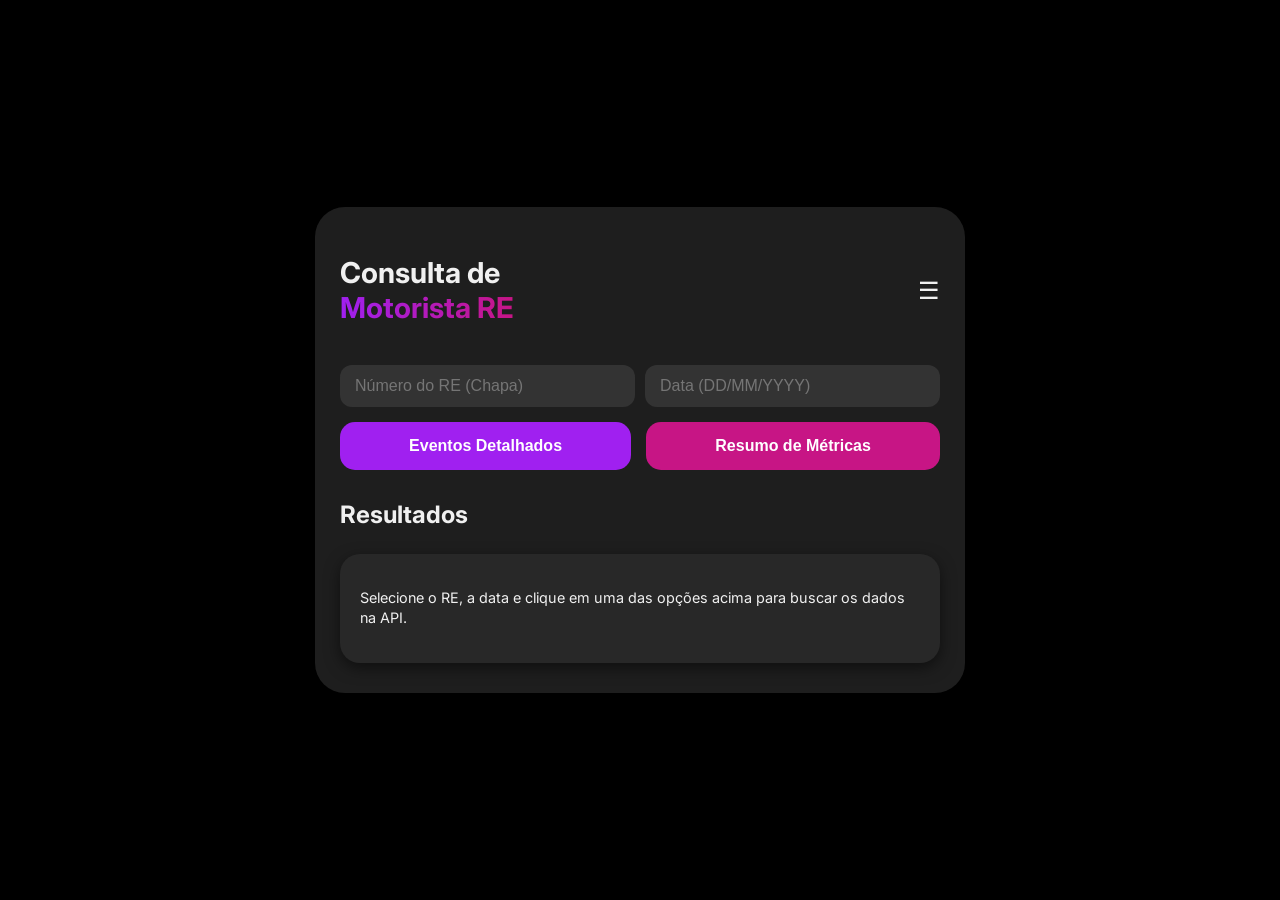
<file: index.html>
<!DOCTYPE html>
<html lang="pt-BR">
<head>
    <meta charset="UTF-8">
    <meta name="viewport" content="width=device-width, initial-scale=1.0">
    <title>Telemetria | Consulta de Dados</title>
    
    <link rel="stylesheet" href="style.css"> 
</head>
<body>
    <div class="app-container">

        <div class="header">
            <h1>Consulta de <br> <span>Motorista RE</span></h1>
            
            <div class="icon" style="font-size: 24px;">☰</div> 
        </div>

        <div class="search-bar">
            
            <div class="input-group">
                <input type="text" id="chapa" placeholder="Número do RE (Chapa)" required>
                <input type="text" id="data" placeholder="Data (DD/MM/YYYY)" required>
            </div>
            
            <div class="action-buttons">
                <button onclick="consultar('eventos')">Eventos Detalhados</button>
                <button onclick="consultar('metricas')">Resumo de Métricas</button>
            </div>
        </div>
        
        <h2>Resultados</h2>
        <div id="resultado">
            <p>Selecione o RE, a data e clique em uma das opções acima para buscar os dados na API.</p>
        </div>
        
    </div>

    <script src="script.js"></script> 
</body>
</html>
</file>
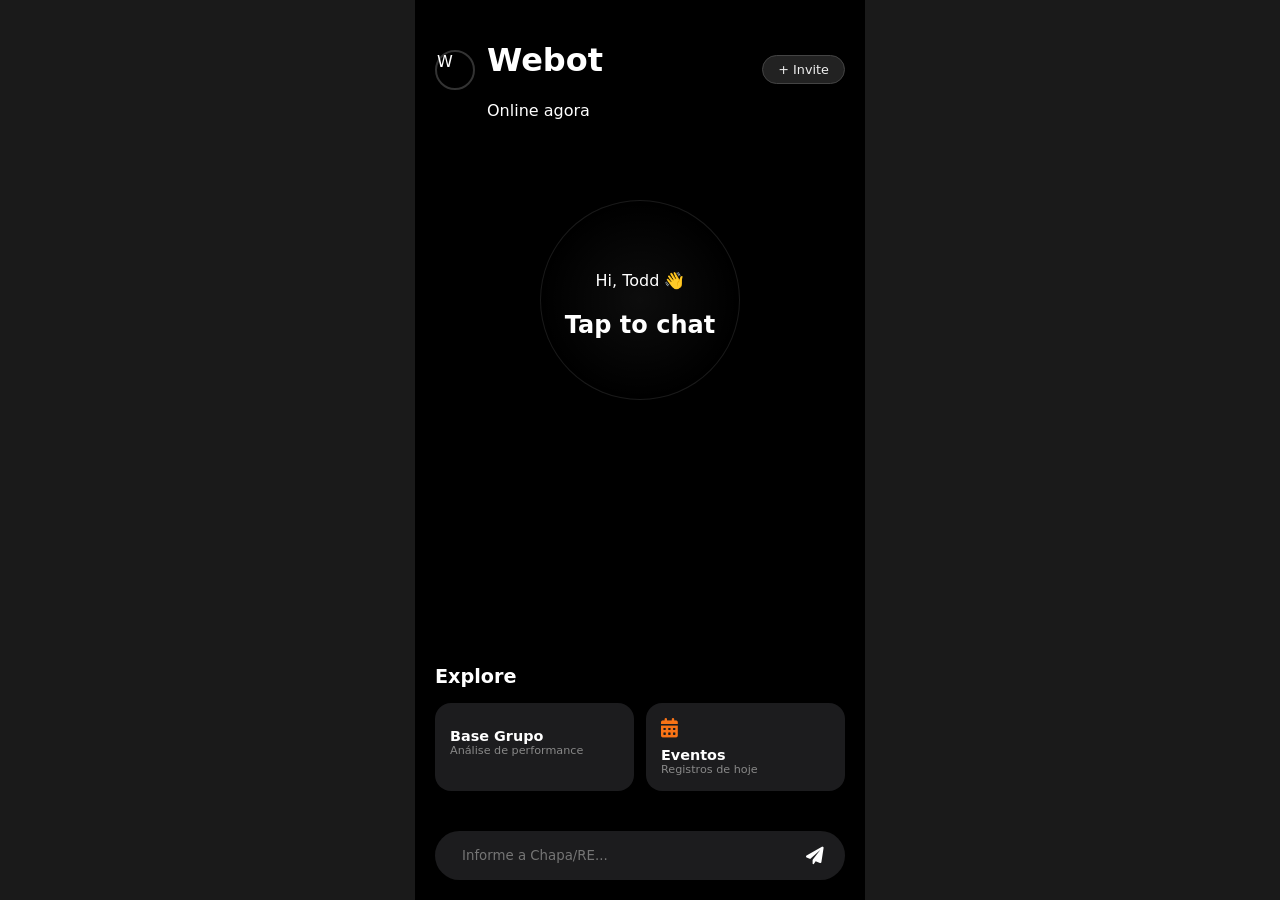
<file: Front-end/index.html>
<!DOCTYPE html>
<html lang="pt-BR">
<head>
  <meta charset="UTF-8" />
  <meta name="viewport" content="width=device-width, initial-scale=1.0"/>
  <title>Webot - Telemetria</title>
  <link rel="stylesheet" href="style.css">
  <link rel="stylesheet" href="https://cdnjs.cloudflare.com/ajax/libs/font-awesome/6.0.0/css/all.min.css">
</head>
<body>

<div class="app">
  <header class="header">
    <div class="header-content">
      <div class="avatar">W</div>
      <div class="info">
        <h1>Webot</h1>
        <span class="status-online">Online agora</span>
      </div>
    </div>
    <button class="invite-btn">+ Invite</button>
  </header>

  <main class="chat" id="chat">
    <div class="welcome-area">
      <div class="circle-decoration">
        <p>Hi, Todd 👋</p>
        <h2>Tap to chat</h2>
        <div class="voice-wave"><span></span><span></span><span></span></div>
      </div>
    </div>
  </main>

  <div class="explore-section">
    <h3>Explore</h3>
    <div class="quick-actions" id="quickActions">
      <button onclick="selecionarAcao('performance')" class="card-btn">
        <i class="fa-solid fa-chart-simple icon-purple"></i>
        <div><strong>Base Grupo</strong><p>Análise de performance</p></div>
      </button>
      <button onclick="selecionarAcao('eventos')" class="card-btn">
        <i class="fa-solid fa-calendar-days icon-orange"></i>
        <div><strong>Eventos</strong><p>Registros de hoje</p></div>
      </button>
    </div>
  </div>

  <footer class="composer">
    <div class="input-wrapper">
      <input id="input" type="text" placeholder="Informe a Chapa/RE..." autocomplete="off">
      <button onclick="enviar()"><i class="fa-solid fa-paper-plane"></i></button>
    </div>
  </footer>
</div>

<script src="script.js"></script>
</body>
</html>
</file>
<file: style.css>
/* Importação de uma fonte moderna */
@import url('https://fonts.googleapis.com/css2?family=Inter:wght@400;600;700&display=swap');

/* --- Variáveis de Cor --- */
:root {
    --color-primary: #A020F0; /* Roxo principal */
    --color-secondary: #C71585; /* Rosa/Magenta */
    --color-background-dark: #000000;
    --color-surface-dark: #1E1E1E;
    --color-text-light: #F0F0F0;
    --color-input-bg: #333333;
}

/* --- Base --- */
body {
    background-color: var(--color-background-dark);
    color: var(--color-text-light);
    font-family: 'Inter', sans-serif;
    margin: 0;
    padding: 0;
    display: flex;
    justify-content: center;
    align-items: center;
    min-height: 100vh;
}

.app-container {
    width: 100%;
    max-width: 600px; /* Aumentado para melhor visualização no PC */
    background-color: var(--color-surface-dark);
    border-radius: 30px; /* Bordas mais arredondadas */
    box-shadow: 0 0 50px rgba(0, 0, 0, 0.7);
    padding: 30px 25px;
    margin: 20px; /* Adiciona margem vertical para não colar nas bordas */
}

/* --- Cabeçalho e Título --- */
.header {
    display: flex;
    justify-content: space-between;
    align-items: center;
    margin-bottom: 20px;
}

.header h1 {
    font-size: 1.8em;
    font-weight: 700;
    line-height: 1.2;
}

.header span {
    background: linear-gradient(90deg, var(--color-primary), var(--color-secondary));
    -webkit-background-clip: text;
    -webkit-text-fill-color: transparent;
}

/* --- Área de Busca e Inputs --- */
.search-bar {
    margin-bottom: 30px;
}

.input-group {
    display: flex;
    gap: 10px; /* Espaçamento entre RE e Data */
    margin-bottom: 15px;
}

.input-group input {
    flex-grow: 1;
    padding: 12px 15px;
    border: none;
    border-radius: 12px;
    background-color: var(--color-input-bg);
    color: var(--color-text-light);
    font-size: 1em;
}

/* --- Botões de Ação --- */
.action-buttons {
    display: flex;
    gap: 15px;
    margin-bottom: 25px;
}

.action-buttons button {
    flex-grow: 1;
    padding: 15px;
    border: none;
    border-radius: 15px;
    font-size: 1em;
    font-weight: 600;
    cursor: pointer;
    transition: transform 0.2s;
}

.action-buttons button:nth-child(1) {
    background: var(--color-primary); /* Roxo */
    color: white;
}

.action-buttons button:nth-child(2) {
    background: var(--color-secondary); /* Magenta */
    color: white;
}

.action-buttons button:hover {
    transform: scale(1.05);
}

/* --- Área de Resultados --- */
#resultado {
    margin-top: 25px;
    padding: 20px;
    border-radius: 20px;
    background-color: #282828; /* Um tom um pouco mais claro para contraste */
    box-shadow: 0 5px 15px rgba(0, 0, 0, 0.5);
    font-size: 0.9em;
    line-height: 1.4;
    overflow-x: auto; /* Permite rolar a tabela horizontalmente em telas pequenas */
    /* Removemos o 'white-space: pre-wrap;' que estava quebrando o layout */
    white-space: normal;
}

/* --- Estilo da Tabela (O CRUCIAL PARA ORGANIZAÇÃO) --- */
#resultado table {
    width: 100%;
    min-width: 550px; /* Largura mínima para garantir que as colunas caibam */
    border-collapse: collapse;
    margin-top: 15px;
    font-size: 0.95em;
    background-color: var(--color-surface-dark); /* Fundo da tabela escuro */
    border-radius: 10px;
    overflow: hidden;
}

#resultado th, #resultado td {
    padding: 10px 12px;
    text-align: left;
    border-bottom: 1px solid #444; /* Linha divisória suave */
}

#resultado th {
    background-color: #383838; /* Fundo do cabeçalho mais escuro */
    color: var(--color-text-light);
    font-weight: 700;
    text-transform: uppercase;
    font-size: 0.85em;
}

/* Linha de totais (se houver strong dentro do td) */
#resultado td strong {
    color: #3CB371; /* Cor Verde para os totais/ênfase */
    font-weight: 700;
}
</file>
<file: Front-end/style.css>
* {
  box-sizing: border-box;
  font-family: 'Inter', system-ui, -apple-system, sans-serif;
}

body {
  margin: 0;
  background: #1a1a1a;
  color: #fff;
  height: 100vh;
  display: flex;
  justify-content: center;
}

.app {
  width: 100%;
  max-width: 450px;
  background: #000; /* Fundo totalmente preto como na foto */
  height: 100vh;
  display: flex;
  flex-direction: column;
  position: relative;
}

/* HEADER */
.header {
  padding: 20px;
  display: flex;
  justify-content: space-between;
  align-items: center;
}

.header-content { display: flex; align-items: center; gap: 12px; }

.avatar {
  width: 40px; height: 40px;
  border-radius: 50%;
  background: url('https://via.placeholder.com/40') center/cover; /* Pode por sua foto aqui */
  border: 2px solid #333;
}

.invite-btn {
  background: #222;
  border: 1px solid #444;
  color: #eee;
  padding: 6px 15px;
  border-radius: 20px;
  font-size: 0.8rem;
}

/* ÁREA CENTRAL "TAP TO CHAT" */
.welcome-area {
  display: flex;
  justify-content: center;
  align-items: center;
  padding: 40px 0;
}

.circle-decoration {
  width: 200px; height: 200px;
  border-radius: 50%;
  background: radial-gradient(circle, rgba(255,255,255,0.05) 0%, transparent 70%);
  border: 1px solid rgba(255,255,255,0.1);
  display: flex;
  flex-direction: column;
  justify-content: center;
  align-items: center;
  text-align: center;
}

.circle-decoration h2 { font-size: 1.5rem; margin: 5px 0; }

/* EXPLORE CARDS (IGUAL À FOTO) */
.explore-section { padding: 0 20px; }
.explore-section h3 { font-size: 1.2rem; margin-bottom: 15px; }

.quick-actions {
  display: grid;
  grid-template-columns: 1fr 1fr;
  gap: 12px;
  margin-bottom: 20px;
}

.card-btn {
  background: #1c1c1e;
  border: none;
  border-radius: 16px;
  padding: 15px;
  text-align: left;
  color: white;
  cursor: pointer;
  display: flex;
  flex-direction: column;
  gap: 10px;
}

.card-btn i { font-size: 1.2rem; }
.icon-purple { color: #a855f7; }
.icon-orange { color: #f97316; }

.card-btn strong { display: block; font-size: 0.9rem; }
.card-btn p { font-size: 0.7rem; color: #888; margin: 0; }

/* CHAT MESSAGES */
.chat { flex: 1; overflow-y: auto; padding: 20px; }
.msg {
  max-width: 80%;
  padding: 12px 16px;
  border-radius: 20px;
  margin-bottom: 10px;
  font-size: 0.9rem;
}
.msg.bot { background: #1c1c1e; align-self: flex-start; }
.msg.user { background: #333; align-self: flex-end; }

/* COMPOSER */
.composer { padding: 20px; background: #000; }
.input-wrapper {
  background: #1c1c1e;
  border-radius: 25px;
  display: flex;
  padding: 5px 15px;
  align-items: center;
}

.composer input {
  flex: 1;
  background: transparent;
  border: none;
  color: white;
  padding: 12px;
  outline: none;
}

.composer button {
  background: none;
  border: none;
  color: #fff;
  cursor: pointer;
  font-size: 1.1rem;
}
</file>
